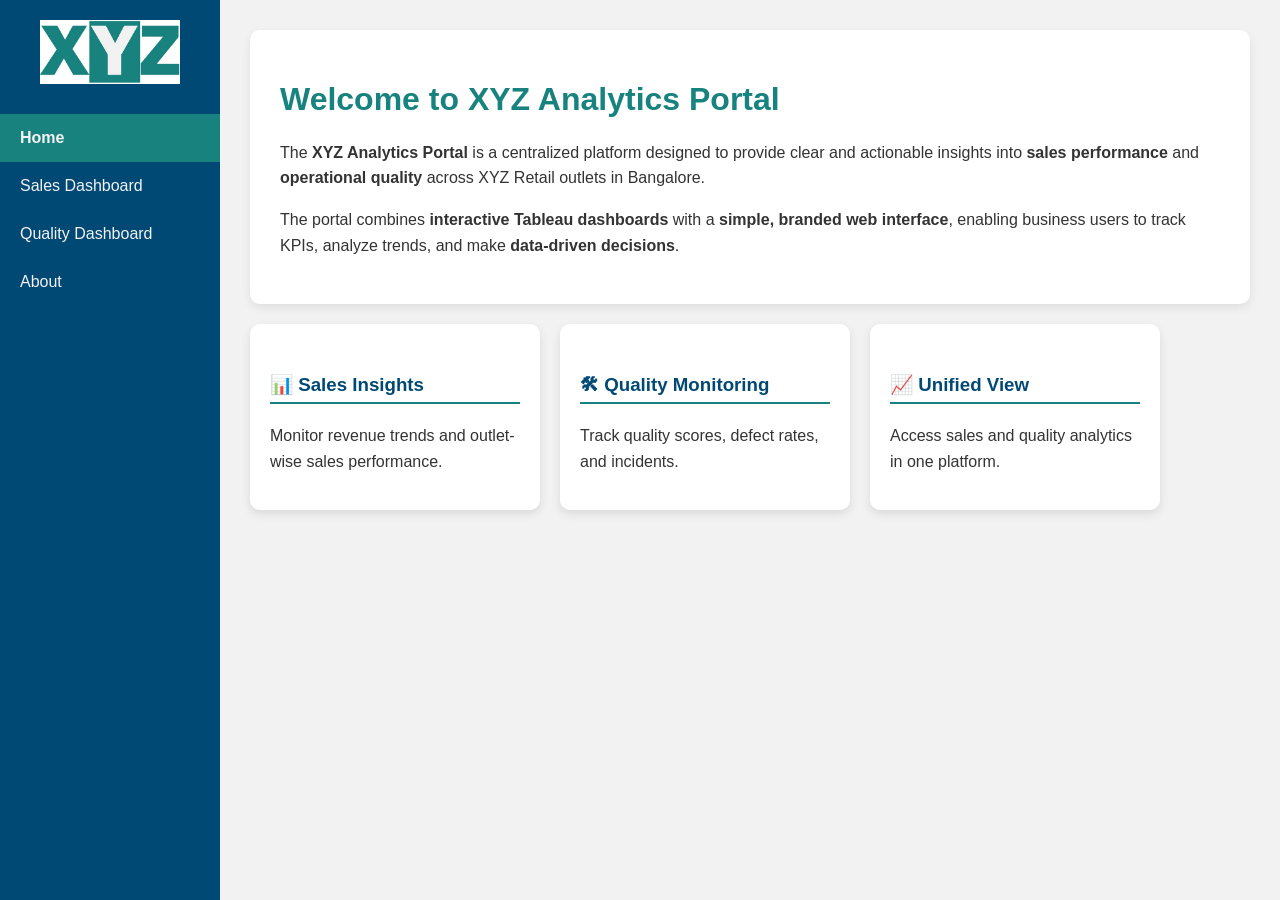
<file: index.html>
<!DOCTYPE html>
<html lang="en">
<head>
    <meta charset="UTF-8">
    <title>XYZ Analytics Portal</title>
    <link rel="stylesheet" href="style.css">
</head>
<body>

<div class="sidebar">
    <img src="logo.png" class="logo">
    <a href="index.html" class="active">Home</a>
    <a href="sales.html">Sales Dashboard</a>
    <a href="quality.html">Quality Dashboard</a>
    <a href="about.html">About</a>
</div>

<div class="content">

    <div class="about-box">
        <h1>Welcome to XYZ Analytics Portal</h1>

        <p>
            The <strong>XYZ Analytics Portal</strong> is a centralized platform designed
            to provide clear and actionable insights into
            <strong>sales performance</strong> and
            <strong>operational quality</strong> across XYZ Retail outlets in Bangalore.
        </p>

        <p>
            The portal combines <strong>interactive Tableau dashboards</strong> with a
            <strong>simple, branded web interface</strong>, enabling business users to
            track KPIs, analyze trends, and make
            <strong>data-driven decisions</strong>.
        </p>
    </div>

    <div class="card-container">
        <div class="card">
            <h3>📊 Sales Insights</h3>
            <p>Monitor revenue trends and outlet-wise sales performance.</p>
        </div>

        <div class="card">
            <h3>🛠 Quality Monitoring</h3>
            <p>Track quality scores, defect rates, and incidents.</p>
        </div>

        <div class="card">
            <h3>📈 Unified View</h3>
            <p>Access sales and quality analytics in one platform.</p>
        </div>
    </div>

</div>

</body>
</html>
</file>
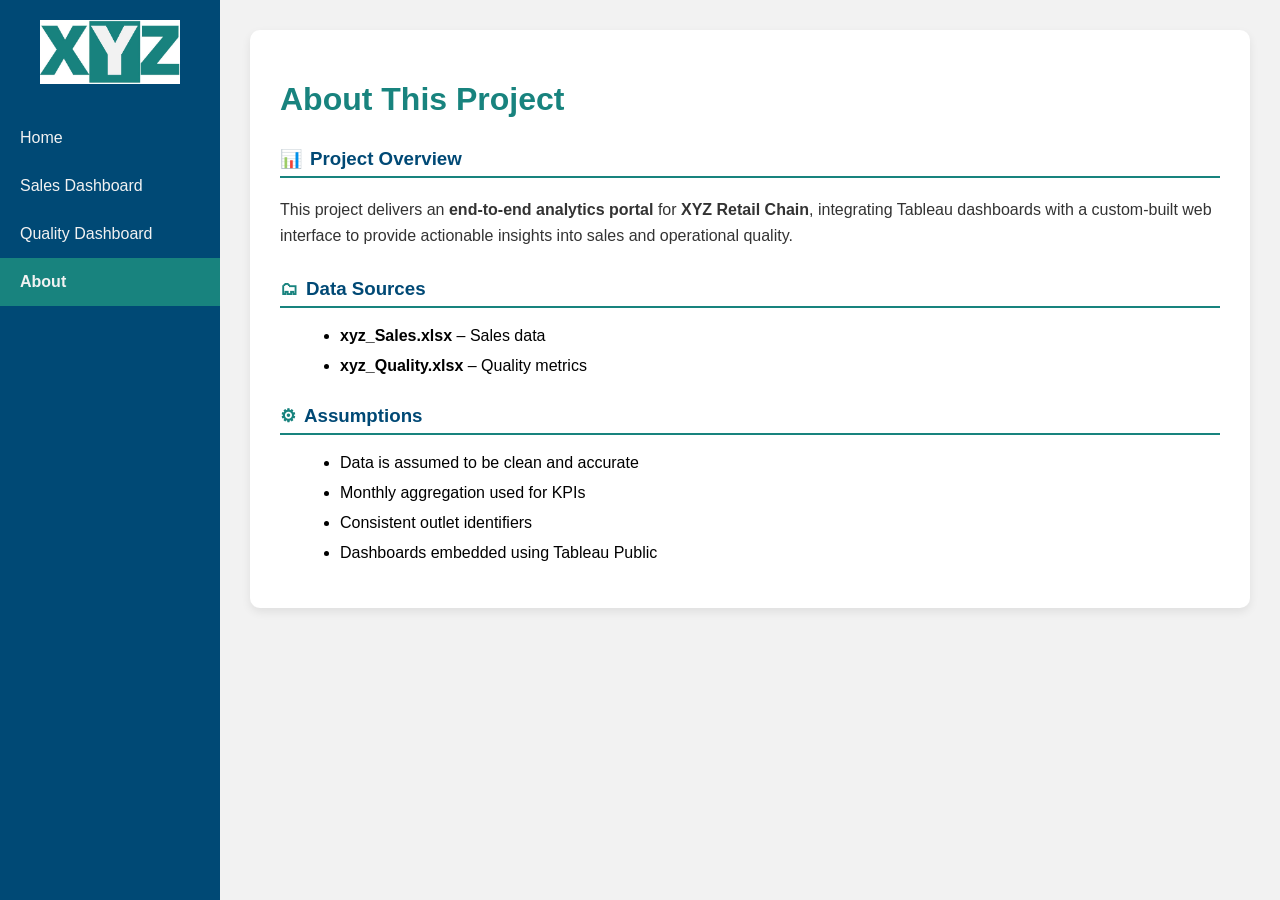
<file: about.html>
<!DOCTYPE html>
<html lang="en">
<head>
    <meta charset="UTF-8">
    <title>About This Project</title>
    <link rel="stylesheet" href="style.css">
</head>
<body>

<div class="sidebar">
    <img src="logo.png" class="logo">
    <a href="index.html">Home</a>
    <a href="sales.html">Sales Dashboard</a>
    <a href="quality.html">Quality Dashboard</a>
    <a href="about.html" class="active">About</a>
</div>

<div class="content">
    <div class="about-box">

        <h1>About This Project</h1>

        <h3><span class="icon">📊</span>Project Overview</h3>
        <p>
            This project delivers an <strong>end-to-end analytics portal</strong> for
            <strong>XYZ Retail Chain</strong>, integrating Tableau dashboards with a
            custom-built web interface to provide actionable insights into sales and
            operational quality.
        </p>

        <h3><span class="icon">🗂</span>Data Sources</h3>
        <ul>
            <li><strong>xyz_Sales.xlsx</strong> – Sales data</li>
            <li><strong>xyz_Quality.xlsx</strong> – Quality metrics</li>
        </ul>

        <h3><span class="icon">⚙</span>Assumptions</h3>
        <ul>
            <li>Data is assumed to be clean and accurate</li>
            <li>Monthly aggregation used for KPIs</li>
            <li>Consistent outlet identifiers</li>
            <li>Dashboards embedded using Tableau Public</li>
        </ul>

    </div>
</div>

</body>
</html>
</file>
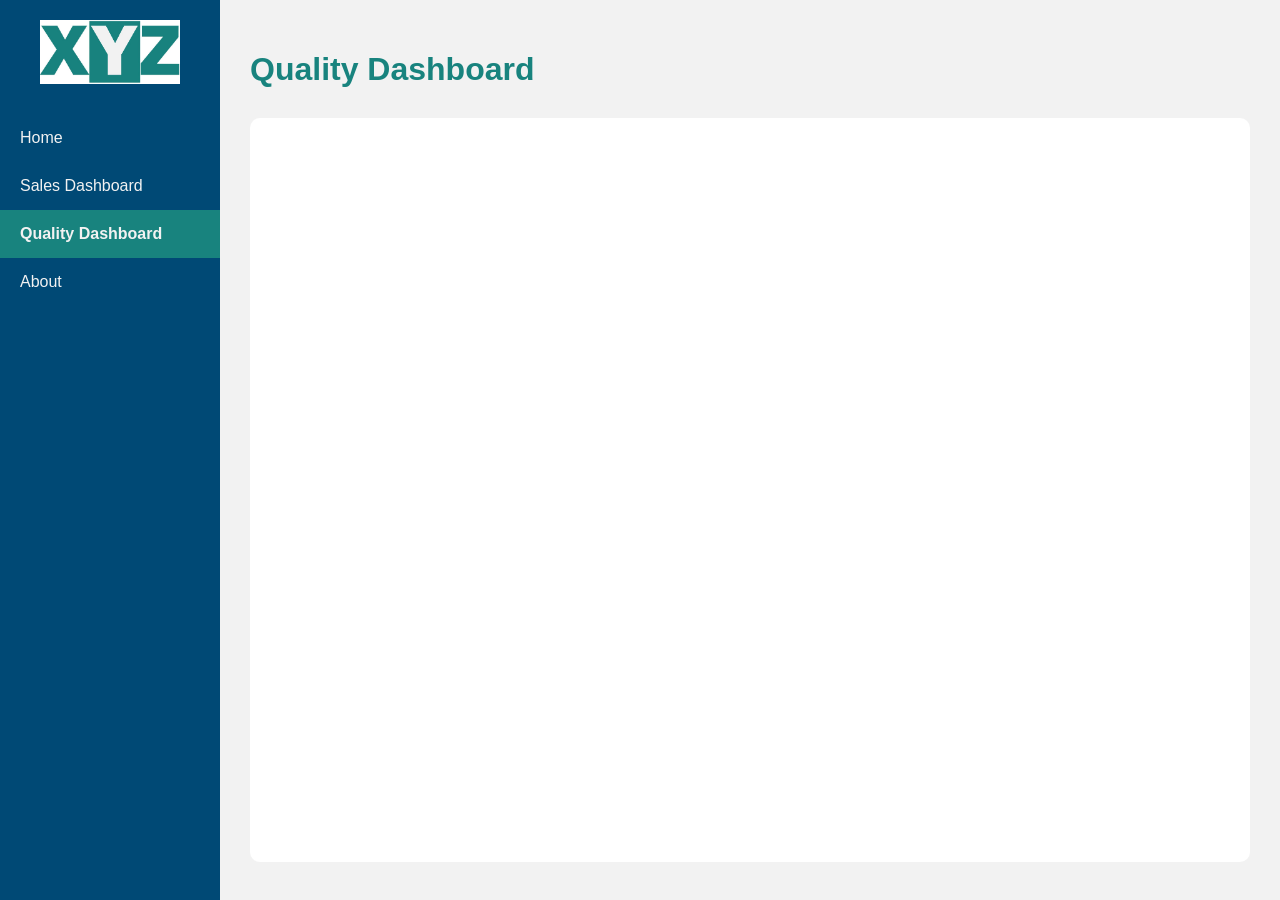
<file: quality.html>
<!DOCTYPE html>
<html lang="en">
<head>
    <meta charset="UTF-8">
    <title>Quality Dashboard</title>
    <link rel="stylesheet" href="style.css">
</head>
<body>

<div class="sidebar">
    <img src="logo.png" class="logo">
    <a href="index.html">Home</a>
    <a href="sales.html">Sales Dashboard</a>
    <a href="quality.html" class="active">Quality Dashboard</a>
    <a href="about.html">About</a>
</div>

<div class="content">
    <h1>Quality Dashboard</h1>

    <div class="dashboard">
        <iframe src="https://public.tableau.com/views/QualityDashboard_17665119494060/QualityDashboard?:showVizHome=no">
           width="100%"
            height="700"
            frameborder="0"
            allowfullscreen
        </iframe>
    </div>
</div>

</body>
</html>
</file>
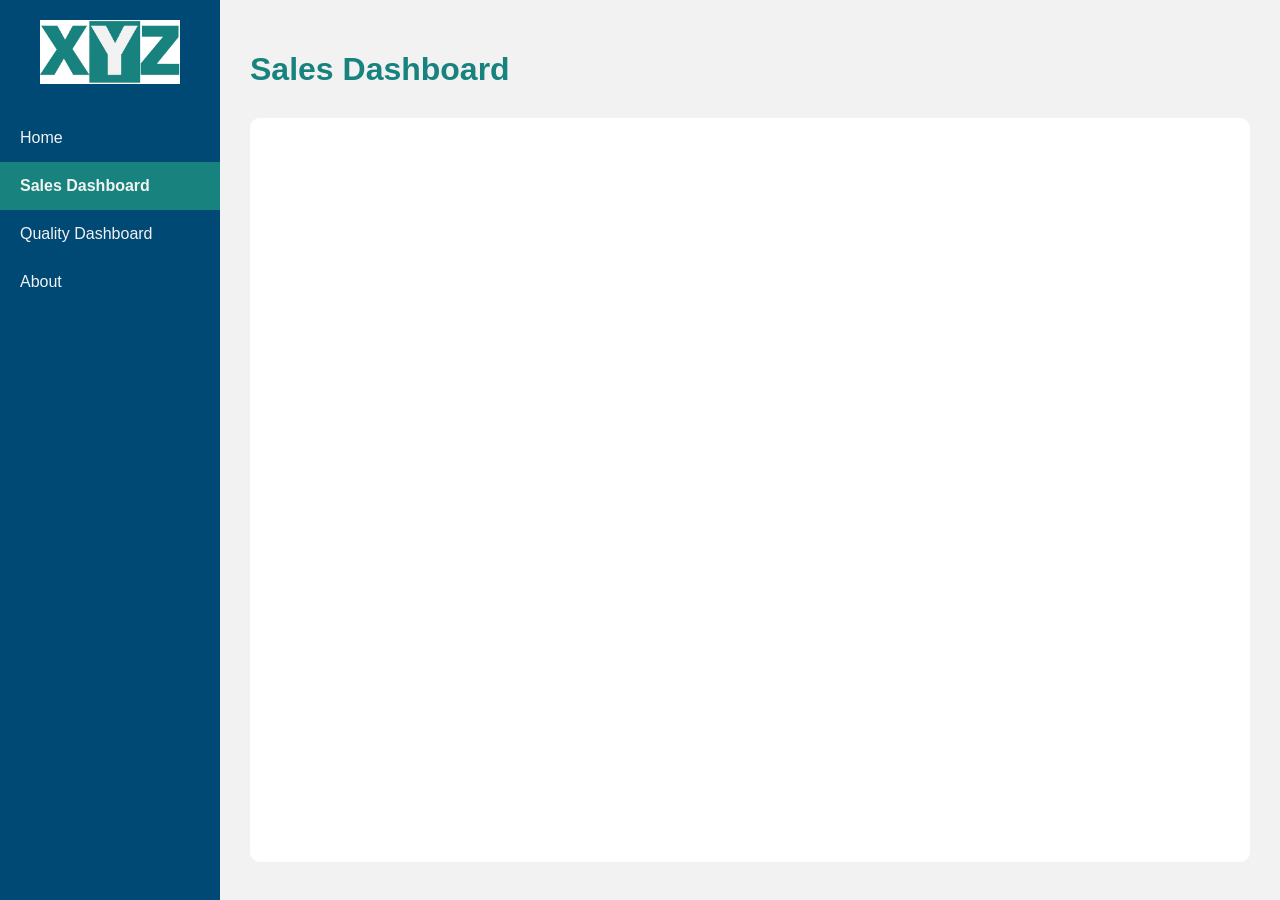
<file: sales.html>
<!DOCTYPE html>
<html lang="en">
<head>
    <meta charset="UTF-8">
    <title>Sales Dashboard</title>
    <link rel="stylesheet" href="style.css">
</head>
<body>

<div class="sidebar">
    <img src="logo.png" class="logo">
    <a href="index.html">Home</a>
    <a href="sales.html" class="active">Sales Dashboard</a>
    <a href="quality.html">Quality Dashboard</a>
    <a href="about.html">About</a>
</div>

<div class="content">
    <h1>Sales Dashboard</h1>

    <div class="dashboard">
        <iframe src="https://public.tableau.com/views/SalesDashboard_17665108153500/SalesDashboard?:showVizHome=no">
            width="1658"
            height="860"
            frameborder="0"
            allowfullscreen
        </iframe>
    </div>
</div>

</body>
</html>
</file>
<file: style.css>
/* ===== GLOBAL ===== */
body {
    margin: 0;
    font-family: Arial, sans-serif;
    background-color: #F2F2F2;
}

/* ===== SIDEBAR ===== */
.sidebar {
    width: 220px;
    height: 100vh;
    background-color: #004975;
    position: fixed;
    left: 0;
    top: 0;
    padding-top: 20px;
}

.logo {
    width: 140px;
    display: block;
    margin: 0 auto 30px auto;
}

.sidebar a {
    display: block;
    color: #F2F2F2;
    text-decoration: none;
    padding: 15px 20px;
    font-size: 16px;
}

.sidebar a:hover {
    background-color: #18837E;
}

/* ===== ACTIVE MENU ===== */
.sidebar a.active {
    background-color: #18837E;
    font-weight: bold;
}

/* ===== MAIN CONTENT ===== */
.content {
    margin-left: 220px;
    padding: 30px;
}

h1 {
    color: #18837E;
}

h3 {
    color: #004975;
    margin-top: 30px;
    padding-bottom: 6px;
    border-bottom: 2px solid #18837E;
}

/* ===== TEXT ===== */
.content p {
    line-height: 1.6;
    color: #333;
}

.content ul {
    margin-left: 20px;
    margin-top: 10px;
}

.content ul li {
    margin-bottom: 12px;
}

/* ===== ICON ===== */
.icon {
    font-size: 18px;
    color: #18837E;
    margin-right: 8px;
}

/* ===== CARD CONTAINERS ===== */
.card-container {
    display: flex;
    gap: 20px;
    margin-top: 20px;
    flex-wrap: wrap;
}

.card {
    background: white;
    padding: 20px;
    width: 250px;
    border-radius: 10px;
    box-shadow: 0 4px 10px rgba(0,0,0,0.1);
}

/* ===== ABOUT / HOME BOX ===== */
.about-box {
    background: white;
    padding: 30px;
    border-radius: 10px;
    box-shadow: 0 4px 10px rgba(0,0,0,0.08);
}

/* ===== DASHBOARD ===== */
.dashboard {
    background: white;
    padding: 20px;
    border-radius: 10px;
    margin-top: 30px;
}

iframe {
    width: 100%;
    height: 700px;
    border: none;
}

/* ===== MOBILE RESPONSIVE ===== */
@media (max-width: 768px) {

    .sidebar {
        width: 100%;
        height: auto;
        position: relative;
    }

    .content {
        margin-left: 0;
        padding: 20px;
    }

    .about-box {
        padding: 20px;
    }

    .card {
        width: 100%;
    }

    h1 {
        font-size: 22px;
    }

    h3 {
        font-size: 18px;
    }

    .sidebar a {
        text-align: center;
    }
}
</file>
